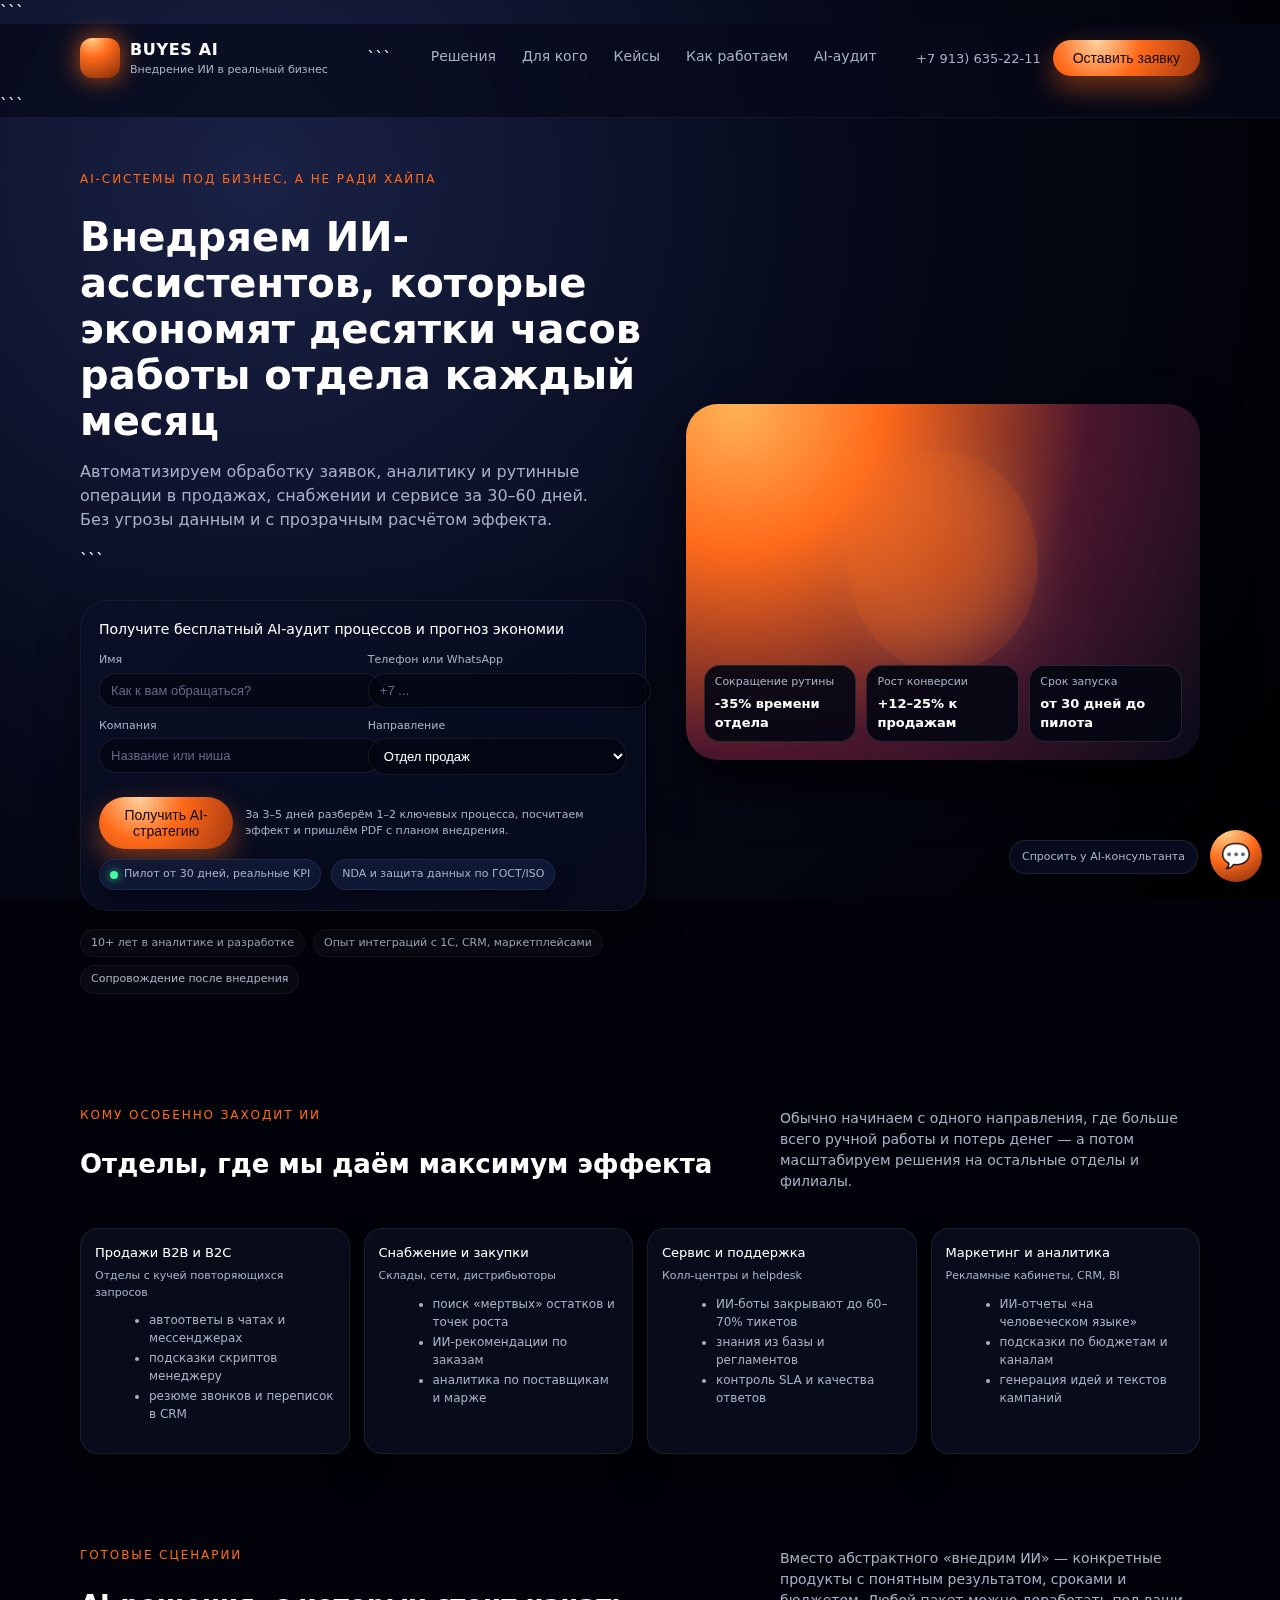
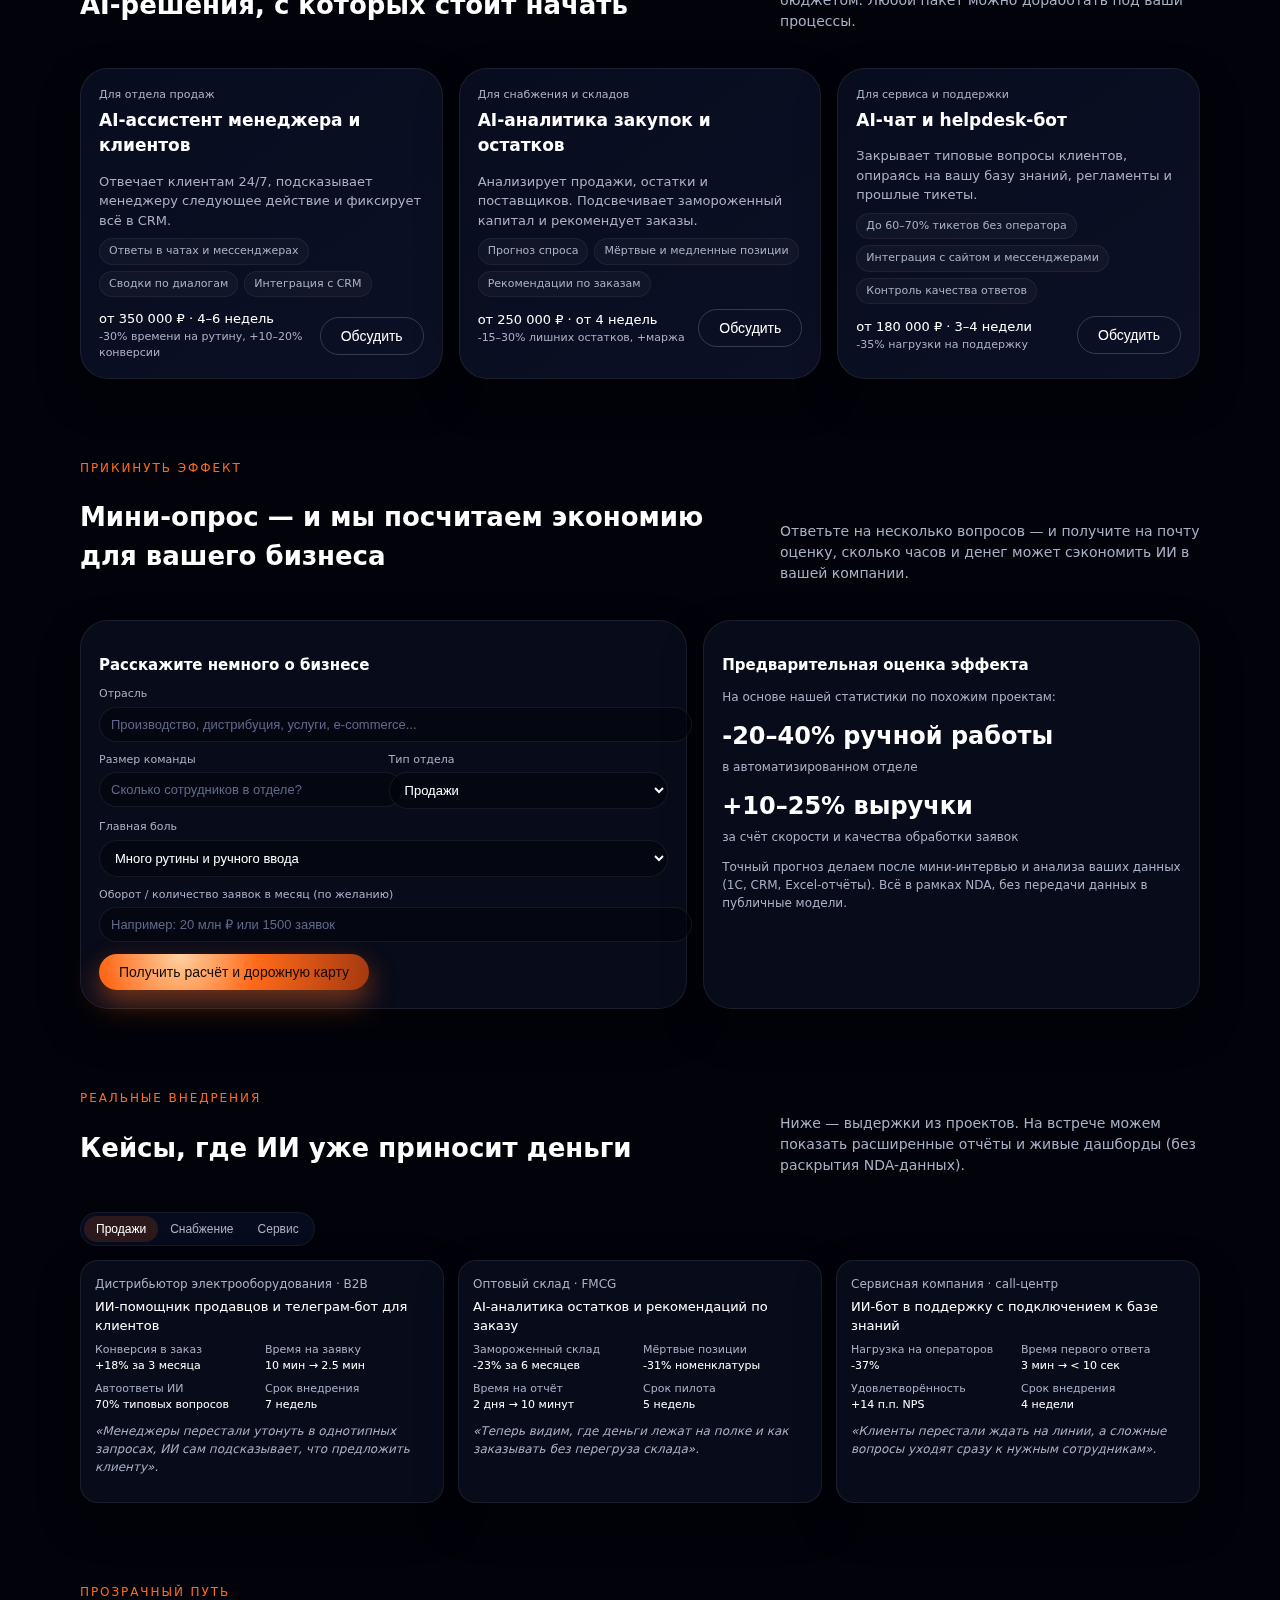
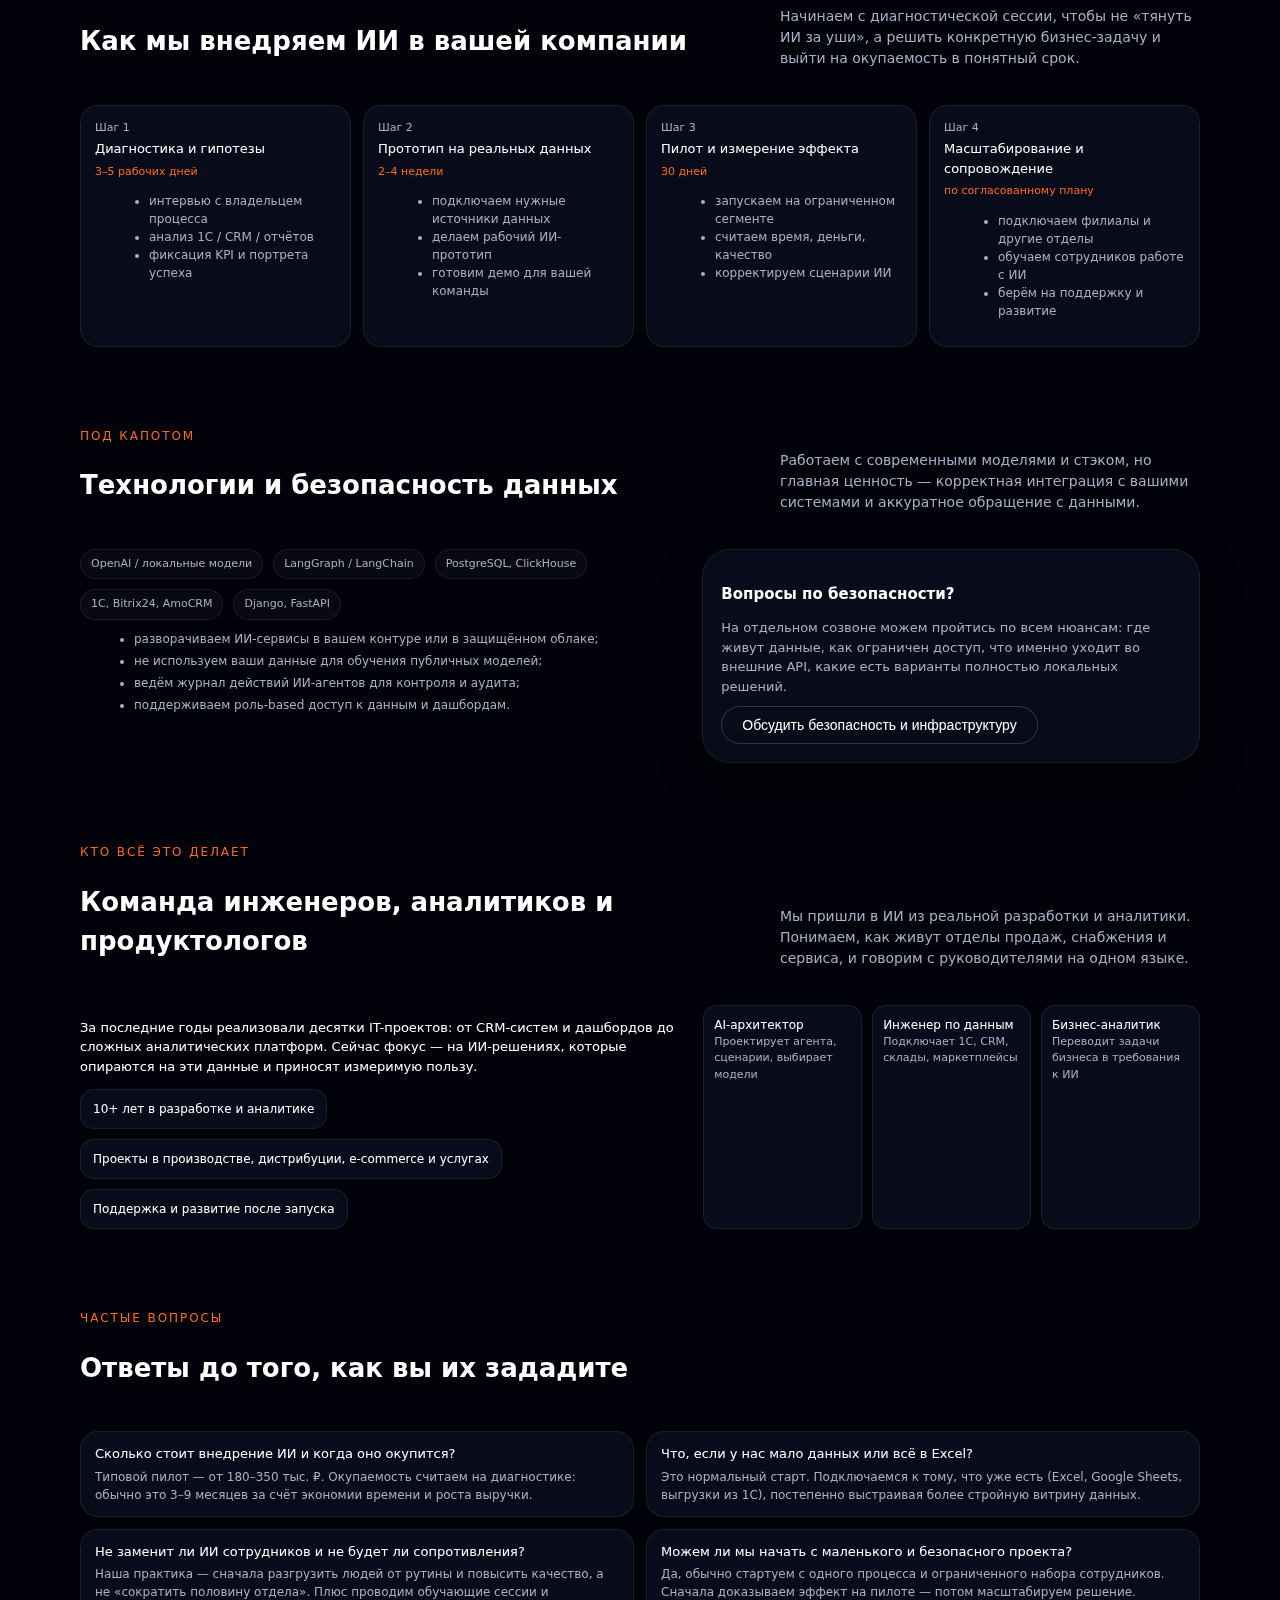
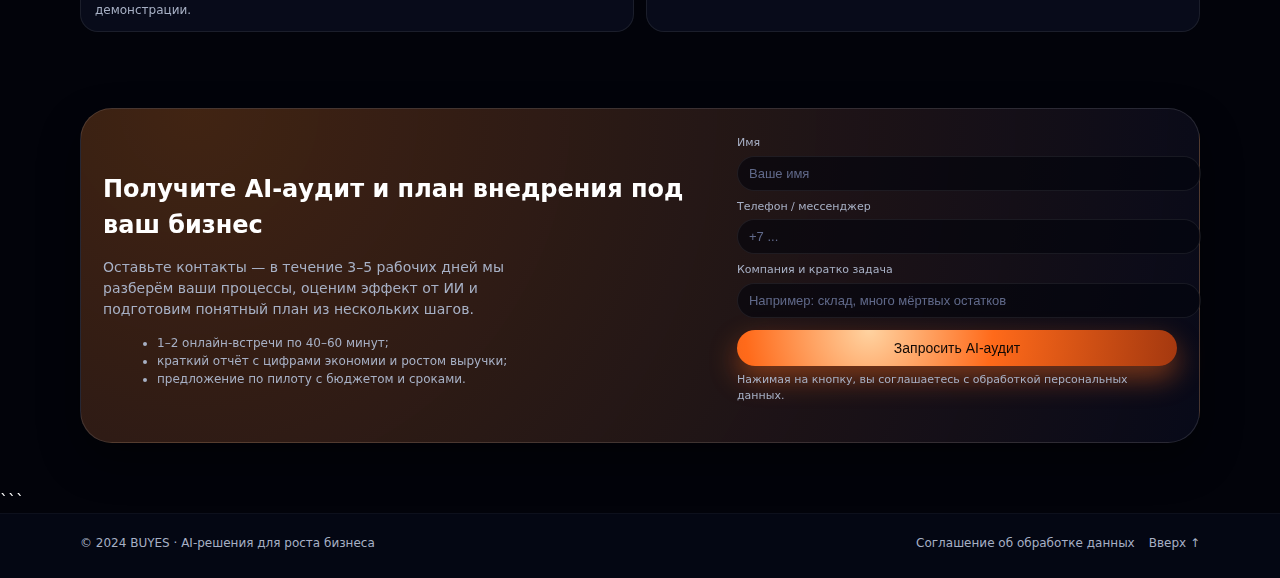
<file: index2.html>
<!DOCTYPE html>
<html lang="ru">
<head>
<meta charset="UTF-8">
<title>BUYES AI — внедрение ИИ для роста бизнеса</title>
<meta name="viewport" content="width=device-width, initial-scale=1.0">
<style>
:root {
--bg-main: #050818;
--bg-alt: #0b1021;
--bg-light: #111729;
--accent: #ff6a1a;
--accent-soft: rgba(255, 106, 26, 0.15);
--accent-hover: #ff853f;
--text-main: #ffffff;
--text-muted: #a7b0c5;
--border-soft: rgba(255, 255, 255, 0.08);
--radius-lg: 18px;
--radius-xl: 28px;
--shadow-soft: 0 18px 40px rgba(0, 0, 0, 0.45);
--shadow-chip: 0 8px 18px rgba(0, 0, 0, 0.35);
--transition-fast: 0.18s ease-out;
--transition-med: 0.25s ease-out;
--container-width: 1120px;
}

```
    * {
        box-sizing: border-box;
        margin: 0;
        padding: 0;
    }

    body {
        margin: 0;
        font-family: system-ui, -apple-system, BlinkMacSystemFont, "Segoe UI", sans-serif;
        /* Статичный фон заменен на анимированный через Canvas, но оставляем подложку */
        background-color: #02030a;
        color: var(--text-main);
        line-height: 1.5;
        position: relative;
    }

    /* --- НОВЫЙ БЛОК: Стили для фона --- */
    #neural-bg {
        position: fixed;
        top: 0;
        left: 0;
        width: 100%;
        height: 100%;
        z-index: -1; /* Убираем назад */
        background: radial-gradient(circle at 20% 20%, #1a2246 0, #050818 50%, #000000 100%);
    }
    /* ---------------------------------- */

    a {
        color: inherit;
        text-decoration: none;
    }

    img {
        max-width: 100%;
        display: block;
    }

    .container {
        max-width: var(--container-width);
        margin: 0 auto;
        padding: 0 16px;
    }

    /* HEADER */

    .header {
        position: sticky;
        top: 0;
        z-index: 50;
        backdrop-filter: blur(12px);
        background: rgba(5, 8, 24, 0.7); /* Сделали чуть прозрачнее, чтобы виден был фон */
        border-bottom: 1px solid rgba(255, 255, 255, 0.06);
    }

    .header-inner {
        display: flex;
        align-items: center;
        justify-content: space-between;
        padding: 14px 0;
    }

    .logo-block {
        display: flex;
        align-items: center;
        gap: 10px;
    }

    .logo-mark {
        width: 40px;
        height: 40px;
        border-radius: 12px;
        background: radial-gradient(circle at 30% 0, #ffcf88 0, #ff6a1a 40%, #802b0a 100%);
        box-shadow: 0 0 25px rgba(255, 106, 26, 0.75);
    }

    .logo-text-main {
        font-weight: 700;
        letter-spacing: 0.04em;
        font-size: 16px;
    }

    .logo-text-sub {
        font-size: 11px;
        color: var(--text-muted);
    }

    .nav {
        display: flex;
        gap: 26px;
        font-size: 14px;
    }

    .nav a {
        color: var(--text-muted);
        position: relative;
        padding-bottom: 4px;
        transition: color 0.2s;
    }

    .nav a:hover {
        color: var(--text-main);
    }

    .nav a:hover::after {
        content: "";
        position: absolute;
        left: 0;
        bottom: 0;
        width: 18px;
        height: 2px;
        border-radius: 999px;
        background: var(--accent);
    }

    .header-cta {
        display: flex;
        align-items: center;
        gap: 12px;
    }

    .phone-link {
        font-size: 13px;
        color: var(--text-muted);
    }

    .btn {
        border-radius: 999px;
        border: none;
        cursor: pointer;
        font-size: 14px;
        font-weight: 500;
        padding: 10px 20px;
        display: inline-flex;
        align-items: center;
        justify-content: center;
        gap: 8px;
        transition: transform var(--transition-fast), box-shadow var(--transition-fast), background var(--transition-fast), color var(--transition-fast), border-color var(--transition-fast);
    }

    .btn-primary {
        background: radial-gradient(circle at 30% 0, #ffd3a1 0, #ff6a1a 40%, #a4380f 100%);
        color: #130a05;
        box-shadow: 0 12px 28px rgba(255, 106, 26, 0.45);
    }

    .btn-primary:hover {
        transform: translateY(-1px);
        box-shadow: 0 18px 40px rgba(255, 106, 26, 0.6);
        background: linear-gradient(135deg, #ff7f2f, #ffb057);
    }

    .btn-outline {
        background: transparent;
        border: 1px solid rgba(255, 255, 255, 0.18);
        color: var(--text-main);
    }

    .btn-outline:hover {
        background: rgba(255, 255, 255, 0.04);
        border-color: rgba(255, 255, 255, 0.45);
    }

    .burger {
        display: none;
        width: 32px;
        height: 22px;
        flex-direction: column;
        justify-content: space-between;
        background: none;
        border: none;
        cursor: pointer;
    }

    .burger span {
        height: 3px;
        width: 100%;
        border-radius: 999px;
        background: var(--text-main);
    }

    /* HERO */

    .hero {
        padding: 52px 0 60px;
        position: relative;
    }

    .hero-inner {
        display: grid;
        grid-template-columns: minmax(0, 1.1fr) minmax(0, 1fr);
        gap: 40px;
        align-items: center;
    }

    .eyebrow {
        font-size: 12px;
        text-transform: uppercase;
        letter-spacing: 0.16em;
        color: var(--accent);
        margin-bottom: 10px;
    }

    .hero-title {
        font-size: 40px;
        font-weight: 700;
        line-height: 1.15;
        margin-bottom: 14px;
    }

    .hero-subtitle {
        font-size: 16px;
        color: var(--text-muted);
        max-width: 520px;
    }

    .hero-form-card {
        margin-top: 28px;
        padding: 18px 18px 20px;
        /* Добавим прозрачности, чтобы видеть фон */
        background: linear-gradient(135deg, rgba(11, 16, 39, 0.8), rgba(7, 11, 30, 0.85));
        backdrop-filter: blur(10px);
        border-radius: var(--radius-xl);
        border: 1px solid rgba(255, 255, 255, 0.06);
        box-shadow: var(--shadow-soft);
    }

    .hero-form-title {
        font-size: 14px;
        margin-bottom: 12px;
    }

    .hero-form {
        display: grid;
        grid-template-columns: repeat(2, minmax(0, 1fr));
        gap: 10px;
    }

    .hero-form-row-full {
        grid-column: 1 / -1;
    }

    .field {
        position: relative;
    }

    .field label {
        display: block;
        font-size: 11px;
        margin-bottom: 4px;
        color: var(--text-muted);
    }

    .field input,
    .field select {
        width: 100%;
        padding: 9px 11px;
        border-radius: 999px;
        border: 1px solid rgba(255, 255, 255, 0.08);
        background: rgba(2, 4, 12, 0.6);
        color: var(--text-main);
        font-size: 13px;
        outline: none;
    }

    .field input::placeholder {
        color: #60698a;
    }

    .field input:focus,
    .field select:focus {
        border-color: var(--accent);
        box-shadow: 0 0 0 1px rgba(255, 106, 26, 0.35);
    }

    .hero-form-footer {
        display: flex;
        align-items: center;
        justify-content: space-between;
        gap: 12px;
        margin-top: 12px;
    }

    .hero-form-note {
        font-size: 11px;
        color: var(--text-muted);
    }

    .hero-secondary-cta {
        display: flex;
        gap: 10px;
        margin-top: 10px;
    }

    .chip {
        display: inline-flex;
        align-items: center;
        gap: 6px;
        padding: 6px 10px;
        border-radius: 999px;
        background: rgba(15, 24, 55, 0.9);
        border: 1px solid rgba(255, 255, 255, 0.08);
        font-size: 11px;
        color: var(--text-muted);
        box-shadow: var(--shadow-chip);
    }

    .chip-dot {
        width: 8px;
        height: 8px;
        border-radius: 999px;
        background: #3fffa1;
        box-shadow: 0 0 10px rgba(63, 255, 161, 0.85);
    }

    .hero-badges {
        display: flex;
        flex-wrap: wrap;
        gap: 8px;
        margin-top: 18px;
    }

    .hero-badge {
        font-size: 11px;
        padding: 5px 10px;
        border-radius: 999px;
        background: rgba(255, 255, 255, 0.03);
        border: 1px solid rgba(255, 255, 255, 0.05);
        color: var(--text-muted);
    }

    /* HERO VISUAL */

    .hero-visual-wrapper {
        position: relative;
    }

    .hero-visual-card {
        position: relative;
        border-radius: 32px;
        padding: 18px;
        background: radial-gradient(circle at 10% 0, #ffb357 0, #ff6a1a 25%, #4a162d 60%, #070a18 100%);
        box-shadow: 0 25px 50px rgba(0, 0, 0, 0.7);
        min-height: 320px;
        overflow: hidden;
    }

    .hero-logo-big {
        position: absolute;
        inset: 12% 20%;
        border-radius: 34px;
        background: rgba(255,255,255,0.1); /* placeholder */
        opacity: 0.1;
        filter: blur(10px);
    }

    .hero-3d-logo {
        position: relative;
        margin: 30px auto 0;
        width: 190px;
        height: 220px;
        /* Placeholder for logo - using a simple CSS shape here for demo */
        background: radial-gradient(circle, #ff6a1a, transparent);
        border-radius: 50%;
        opacity: 0.5;
        filter: drop-shadow(0 0 26px rgba(255, 157, 83, 0.9));
        animation: floatLogo 5.5s ease-in-out infinite;
    }

    @keyframes floatLogo {
        0%, 100% { transform: translateY(0) scale(1); }
        50% { transform: translateY(-10px) scale(1.02); }
    }

    .hero-metrics {
        position: absolute;
        bottom: 18px;
        left: 18px;
        right: 18px;
        display: flex;
        justify-content: space-between;
        gap: 10px;
    }

    .hero-metric-card {
        flex: 1;
        border-radius: 16px;
        padding: 8px 10px;
        background: rgba(4, 6, 18, 0.92);
        border: 1px solid rgba(255, 255, 255, 0.12);
        font-size: 11px;
    }

    .hero-metric-label {
        color: var(--text-muted);
        margin-bottom: 3px;
    }

    .hero-metric-value {
        font-weight: 600;
        font-size: 13px;
    }

    /* SECTION GENERIC */

    section {
        padding: 40px 0;
    }

    .section-header {
        margin-bottom: 22px;
        display: flex;
        justify-content: space-between;
        align-items: flex-end;
        gap: 12px;
    }

    .section-title {
        font-size: 26px;
        font-weight: 600;
    }

    .section-subtitle {
        font-size: 14px;
        color: var(--text-muted);
        max-width: 420px;
    }

    /* Cards Generic - Adding backdrop filter for glassmorphism */
    .who-card, .solution-card, .quiz-card, .impact-card, .case-card, .step-card, .faq-item, .team-card {
        background: rgba(11, 16, 33, 0.7); /* More transparent */
        backdrop-filter: blur(8px);
        border: 1px solid var(--border-soft);
    }

    /* Кому помогаем */

    .who-grid {
        display: grid;
        grid-template-columns: repeat(4, minmax(0, 1fr));
        gap: 14px;
    }

    .who-card {
        border-radius: var(--radius-lg);
        padding: 14px 14px 16px;
        box-shadow: var(--shadow-soft);
        font-size: 13px;
        display: flex;
        flex-direction: column;
        gap: 6px;
        transition: transform var(--transition-med), border-color var(--transition-med), box-shadow var(--transition-med), background var(--transition-med);
    }

    .who-card:hover {
        transform: translateY(-4px);
        border-color: var(--accent);
        background: rgba(23, 31, 60, 0.8);
        box-shadow: 0 18px 36px rgba(0, 0, 0, 0.65);
    }

    .who-title {
        font-weight: 500;
    }

    .who-tag {
        font-size: 11px;
        color: var(--text-muted);
    }

    .who-list {
        margin-top: 4px;
        color: var(--text-muted);
        font-size: 12px;
    }

    .who-list li {
        margin-left: 14px;
        margin-bottom: 2px;
    }

    /* Решения */

    .solutions-grid {
        display: grid;
        grid-template-columns: repeat(3, minmax(0, 1fr));
        gap: 16px;
    }

    .solution-card {
        border-radius: var(--radius-xl);
        padding: 18px 18px 16px;
        background: linear-gradient(145deg, rgba(10, 15, 36, 0.8), rgba(15, 20, 43, 0.8));
        box-shadow: var(--shadow-soft);
        position: relative;
        overflow: hidden;
    }

    .solution-label {
        font-size: 11px;
        color: var(--text-muted);
        margin-bottom: 4px;
    }

    .solution-name {
        font-size: 17px;
        font-weight: 600;
        margin-bottom: 6px;
    }

    .solution-desc {
        font-size: 13px;
        color: var(--text-muted);
        margin-bottom: 8px;
    }

    .solution-chip-row {
        display: flex;
        flex-wrap: wrap;
        gap: 6px;
        margin-bottom: 9px;
    }

    .solution-chip {
        font-size: 11px;
        padding: 4px 9px;
        border-radius: 999px;
        background: rgba(255, 255, 255, 0.03);
        border: 1px solid rgba(255, 255, 255, 0.06);
        color: var(--text-muted);
    }

    .solution-footer {
        display: flex;
        justify-content: space-between;
        align-items: center;
        gap: 6px;
        margin-top: 12px;
    }

    .solution-price {
        font-size: 13px;
    }

    .solution-kpi {
        font-size: 11px;
        color: var(--text-muted);
    }

    /* Квиз */

    .quiz-wrapper {
        display: grid;
        grid-template-columns: minmax(0, 1.1fr) minmax(0, 0.9fr);
        gap: 16px;
    }

    .quiz-card,
    .impact-card {
        border-radius: var(--radius-xl);
        padding: 18px;
        box-shadow: var(--shadow-soft);
        font-size: 13px;
    }

    .quiz-grid {
        display: grid;
        grid-template-columns: 1fr 1fr;
        gap: 10px;
    }

    .quiz-grid .field-full {
        grid-column: 1 / -1;
    }

    .impact-value {
        font-size: 24px;
        font-weight: 600;
        margin-bottom: 4px;
    }

    .impact-caption {
        font-size: 12px;
        color: var(--text-muted);
    }

    /* Кейсы */

    .case-tabs {
        display: inline-flex;
        padding: 3px;
        border-radius: 999px;
        background: rgba(8, 12, 32, 0.9);
        border: 1px solid rgba(255, 255, 255, 0.06);
        margin-bottom: 14px;
    }

    .case-tab {
        font-size: 12px;
        padding: 6px 12px;
        border-radius: 999px;
        cursor: pointer;
        color: var(--text-muted);
        border: none;
        background: transparent;
    }

    .case-tab.active {
        background: var(--accent-soft);
        color: var(--text-main);
    }

    .cases-grid {
        display: grid;
        grid-template-columns: repeat(3, minmax(0, 1fr));
        gap: 14px;
    }

    .case-card {
        border-radius: var(--radius-lg);
        padding: 14px;
        box-shadow: var(--shadow-soft);
        font-size: 13px;
    }

    .case-client {
        font-size: 12px;
        color: var(--text-muted);
    }

    .case-title {
        font-weight: 500;
        margin: 4px 0 6px;
    }

    .case-metrics {
        display: grid;
        grid-template-columns: 1fr 1fr;
        gap: 6px;
        font-size: 11px;
    }

    .case-metric-label {
        color: var(--text-muted);
    }

    .case-quote {
        margin-top: 8px;
        font-size: 12px;
        color: var(--text-muted);
        font-style: italic;
    }

    /* Процесс */

    .steps-grid {
        display: grid;
        grid-template-columns: repeat(4, minmax(0, 1fr));
        gap: 12px;
    }

    .step-card {
        border-radius: var(--radius-lg);
        padding: 14px;
        font-size: 13px;
    }

    .step-label {
        font-size: 11px;
        color: var(--text-muted);
        margin-bottom: 3px;
    }

    .step-title {
        font-weight: 500;
        margin-bottom: 5px;
    }

    .step-time {
        font-size: 11px;
        color: var(--accent);
        margin-bottom: 5px;
    }

    .step-list {
        font-size: 12px;
        color: var(--text-muted);
    }

    .step-list li {
        margin-left: 14px;
    }

    /* Технологии и безопасность */

    .tech-grid {
        display: grid;
        grid-template-columns: minmax(0, 1.1fr) minmax(0, 0.9fr);
        gap: 14px;
    }

    .tech-logos {
        display: flex;
        flex-wrap: wrap;
        gap: 10px;
        font-size: 11px;
        color: var(--text-muted);
    }

    .tech-logo-chip {
        padding: 6px 10px;
        border-radius: 999px;
        background: rgba(255, 255, 255, 0.03);
        border: 1px solid rgba(255, 255, 255, 0.08);
    }

    .tech-list {
        font-size: 12px;
        color: var(--text-muted);
    }

    .tech-list li {
        margin-left: 14px;
        margin-bottom: 4px;
    }

    /* О компании */

    .about-grid {
        display: grid;
        grid-template-columns: minmax(0, 1.1fr) minmax(0, 0.9fr);
        gap: 16px;
    }

    .about-facts {
        display: flex;
        flex-wrap: wrap;
        gap: 10px;
        margin-top: 10px;
        font-size: 12px;
    }

    .about-fact {
        border-radius: 14px;
        padding: 10px 12px;
        background: rgba(11, 16, 33, 0.7);
        border: 1px solid var(--border-soft);
    }

    .team-list {
        display: grid;
        grid-template-columns: repeat(3, minmax(0, 1fr));
        gap: 10px;
        font-size: 12px;
    }

    .team-card {
        border-radius: 14px;
        padding: 10px;
        border: 1px solid var(--border-soft);
    }

    .team-name {
        font-weight: 500;
    }

    .team-role {
        font-size: 11px;
        color: var(--text-muted);
    }

    /* FAQ */

    .faq-grid {
        display: grid;
        grid-template-columns: repeat(2, minmax(0, 1fr));
        gap: 12px;
    }

    .faq-item {
        border-radius: var(--radius-lg);
        padding: 12px 14px;
        font-size: 13px;
    }

    .faq-q {
        font-weight: 500;
        margin-bottom: 4px;
    }

    .faq-a {
        font-size: 12px;
        color: var(--text-muted);
    }

    /* Финальный CTA */

    .cta-final {
        padding: 36px 0 46px;
    }

    .cta-card {
        border-radius: 32px;
        padding: 26px 22px;
        background: radial-gradient(circle at 10% 0, rgba(255, 135, 46, 0.25), rgba(8, 10, 26, 0.96));
        border: 1px solid rgba(255, 255, 255, 0.12);
        box-shadow: var(--shadow-soft);
        display: grid;
        grid-template-columns: minmax(0, 1.4fr) minmax(0, 1fr);
        gap: 18px;
        align-items: center;
    }

    .cta-title {
        font-size: 24px;
        font-weight: 600;
        margin-bottom: 8px;
    }

    .cta-text {
        font-size: 14px;
        color: var(--text-muted);
        max-width: 460px;
    }

    .cta-list {
        font-size: 12px;
        color: var(--text-muted);
        margin-top: 8px;
    }

    .cta-list li {
        margin-left: 14px;
    }

    /* FOOTER */

    .footer {
        padding: 20px 0 26px;
        border-top: 1px solid rgba(255, 255, 255, 0.04);
        background: #040713;
        font-size: 12px;
        color: var(--text-muted);
        position: relative;
        z-index: 10;
    }

    .footer-inner {
        display: flex;
        justify-content: space-between;
        flex-wrap: wrap;
        gap: 12px;
    }

    .footer-links {
        display: flex;
        flex-wrap: wrap;
        gap: 14px;
    }

    /* CHAT FLOATING BUTTON */

    .chat-fab {
        position: fixed;
        right: 18px;
        bottom: 18px;
        z-index: 40;
    }

    .chat-fab-btn {
        width: 52px;
        height: 52px;
        border-radius: 999px;
        border: none;
        cursor: pointer;
        background: radial-gradient(circle at 30% 0, #ffd492 0, #ff6a1a 50%, #7a260f 100%);
        box-shadow: 0 18px 40px rgba(0, 0, 0, 0.75);
        position: relative;
    }

    .chat-fab-btn::before {
        content: "💬";
        font-size: 24px;
    }

    .chat-fab-hint {
        position: absolute;
        right: 64px;
        bottom: 8px;
        padding: 8px 12px;
        border-radius: 999px;
        background: rgba(7, 11, 30, 0.98);
        border: 1px solid rgba(255, 255, 255, 0.1);
        font-size: 11px;
        color: var(--text-muted);
        white-space: nowrap;
    }

    /* RESPONSIVE */

    @media (max-width: 1024px) {
        .hero-inner {
            grid-template-columns: minmax(0, 1.1fr) minmax(0, 0.9fr);
        }
        .solutions-grid {
            grid-template-columns: repeat(2, minmax(0, 1fr));
        }
        .steps-grid {
            grid-template-columns: repeat(2, minmax(0, 1fr));
        }
        .cases-grid {
            grid-template-columns: repeat(2, minmax(0, 1fr));
        }
    }

    @media (max-width: 840px) {
        .header-inner {
            padding: 10px 0;
        }
        .nav {
            display: none;
        }
        .burger {
            display: flex;
        }
        .hero-inner {
            grid-template-columns: 1fr;
        }
        .hero {
            padding-top: 32px;
        }
        .hero-visual-wrapper {
            order: -1;
        }
        .who-grid {
            grid-template-columns: repeat(2, minmax(0, 1fr));
        }
        .solutions-grid {
            grid-template-columns: 1fr;
        }
        .quiz-wrapper {
            grid-template-columns: 1fr;
        }
        .cases-grid {
            grid-template-columns: 1fr;
        }
        .steps-grid {
            grid-template-columns: 1fr 1fr;
        }
        .tech-grid,
        .about-grid {
            grid-template-columns: 1fr;
        }
        .team-list {
            grid-template-columns: repeat(2, minmax(0, 1fr));
        }
        .cta-card {
            grid-template-columns: 1fr;
        }
    }

    @media (max-width: 600px) {
        .hero-title {
            font-size: 30px;
        }
        .hero-form {
            grid-template-columns: 1fr;
        }
        .hero-form-footer {
            flex-direction: column;
            align-items: stretch;
        }
        .who-grid,
        .steps-grid,
        .team-list,
        .faq-grid {
            grid-template-columns: 1fr;
        }
        .section-header {
            flex-direction: column;
            align-items: flex-start;
        }
    }
</style>

```

</head>
<body>

<canvas id="neural-bg"></canvas>

<header class="header">
<div class="container header-inner">
<div class="logo-block">
<div class="logo-mark"></div>
<div>
<div class="logo-text-main">BUYES AI</div>
<div class="logo-text-sub">Внедрение ИИ в реальный бизнес</div>
</div>
</div>

```
    <nav class="nav">
        <a href="#solutions">Решения</a>
        <a href="#who">Для кого</a>
        <a href="#cases">Кейсы</a>
        <a href="#process">Как работаем</a>
        <a href="#cta-final">AI-аудит</a>
    </nav>

    <div class="header-cta">
        <div class="phone-link">+7 913) 635-22-11</div>
        <button class="btn btn-primary">Оставить заявку</button>
        <button class="burger" aria-label="Меню">
            <span></span><span></span><span></span>
        </button>
    </div>
</div>

```

</header>

<main>
<section class="hero" id="hero">
<div class="container hero-inner">
<div>
<div class="eyebrow">AI-системы под бизнес, а не ради хайпа</div>
<h1 class="hero-title">
Внедряем ИИ-ассистентов, которые экономят десятки часов работы отдела каждый месяц
</h1>
<p class="hero-subtitle">
Автоматизируем обработку заявок, аналитику и рутинные операции в продажах, снабжении и сервисе за 30–60 дней.
Без угрозы данным и с прозрачным расчётом эффекта.
</p>

```
            <div class="hero-form-card">
                <div class="hero-form-title">Получите бесплатный AI-аудит процессов и прогноз экономии</div>
                <form class="hero-form">
                    <div class="field">
                        <label>Имя</label>
                        <input type="text" placeholder="Как к вам обращаться?">
                    </div>
                    <div class="field">
                        <label>Телефон или WhatsApp</label>
                        <input type="tel" placeholder="+7 ...">
                    </div>
                    <div class="field">
                        <label>Компания</label>
                        <input type="text" placeholder="Название или ниша">
                    </div>
                    <div class="field">
                        <label>Направление</label>
                        <select>
                            <option>Отдел продаж</option>
                            <option>Снабжение / закупки</option>
                            <option>Сервис / поддержка</option>
                            <option>Маркетинг</option>
                            <option>Пока не знаю, хочу консультацию</option>
                        </select>
                    </div>
                    <div class="hero-form-row-full hero-form-footer">
                        <button type="submit" class="btn btn-primary">
                            Получить AI-стратегию
                        </button>
                        <div class="hero-form-note">
                            За 3–5 дней разберём 1–2 ключевых процесса, посчитаем эффект и пришлём PDF с планом внедрения.
                        </div>
                    </div>
                </form>
                <div class="hero-secondary-cta">
                    <div class="chip">
                        <span class="chip-dot"></span>
                        Пилот от 30 дней, реальные KPI
                    </div>
                    <div class="chip">
                        NDA и защита данных по ГОСТ/ISO
                    </div>
                </div>
            </div>

            <div class="hero-badges">
                <div class="hero-badge">10+ лет в аналитике и разработке</div>
                <div class="hero-badge">Опыт интеграций с 1С, CRM, маркетплейсами</div>
                <div class="hero-badge">Сопровождение после внедрения</div>
            </div>
        </div>

        <div class="hero-visual-wrapper">
            <div class="hero-visual-card">
                <div class="hero-logo-big"></div>
                <div class="hero-3d-logo"></div>
                <div class="hero-metrics">
                    <div class="hero-metric-card">
                        <div class="hero-metric-label">Сокращение рутины</div>
                        <div class="hero-metric-value">-35% времени отдела</div>
                    </div>
                    <div class="hero-metric-card">
                        <div class="hero-metric-label">Рост конверсии</div>
                        <div class="hero-metric-value">+12–25% к продажам</div>
                    </div>
                    <div class="hero-metric-card">
                        <div class="hero-metric-label">Срок запуска</div>
                        <div class="hero-metric-value">от 30 дней до пилота</div>
                    </div>
                </div>
            </div>
        </div>
    </div>
</section>

<section id="who">
    <div class="container">
        <div class="section-header">
            <div>
                <div class="eyebrow">Кому особенно заходит ИИ</div>
                <h2 class="section-title">Отделы, где мы даём максимум эффекта</h2>
            </div>
            <p class="section-subtitle">
                Обычно начинаем с одного направления, где больше всего ручной работы и потерь денег —
                а потом масштабируем решения на остальные отделы и филиалы.
            </p>
        </div>

        <div class="who-grid">
            <article class="who-card">
                <div class="who-title">Продажи B2B и B2C</div>
                <div class="who-tag">Отделы с кучей повторяющихся запросов</div>
                <ul class="who-list">
                    <li>автоответы в чатах и мессенджерах</li>
                    <li>подсказки скриптов менеджеру</li>
                    <li>резюме звонков и переписок в CRM</li>
                </ul>
            </article>

            <article class="who-card">
                <div class="who-title">Снабжение и закупки</div>
                <div class="who-tag">Склады, сети, дистрибьюторы</div>
                <ul class="who-list">
                    <li>поиск «мертвых» остатков и точек роста</li>
                    <li>ИИ-рекомендации по заказам</li>
                    <li>аналитика по поставщикам и марже</li>
                </ul>
            </article>

            <article class="who-card">
                <div class="who-title">Сервис и поддержка</div>
                <div class="who-tag">Колл-центры и helpdesk</div>
                <ul class="who-list">
                    <li>ИИ-боты закрывают до 60–70% тикетов</li>
                    <li>знания из базы и регламентов</li>
                    <li>контроль SLA и качества ответов</li>
                </ul>
            </article>

            <article class="who-card">
                <div class="who-title">Маркетинг и аналитика</div>
                <div class="who-tag">Рекламные кабинеты, CRM, BI</div>
                <ul class="who-list">
                    <li>ИИ-отчеты «на человеческом языке»</li>
                    <li>подсказки по бюджетам и каналам</li>
                    <li>генерация идей и текстов кампаний</li>
                </ul>
            </article>
        </div>
    </div>
</section>

<section id="solutions">
    <div class="container">
        <div class="section-header">
            <div>
                <div class="eyebrow">Готовые сценарии</div>
                <h2 class="section-title">AI-решения, с которых стоит начать</h2>
            </div>
            <p class="section-subtitle">
                Вместо абстрактного «внедрим ИИ» — конкретные продукты с понятным результатом, сроками и бюджетом.
                Любой пакет можно доработать под ваши процессы.
            </p>
        </div>

        <div class="solutions-grid">
            <article class="solution-card">
                <div class="solution-label">Для отдела продаж</div>
                <div class="solution-name">AI-ассистент менеджера и клиентов</div>
                <p class="solution-desc">
                    Отвечает клиентам 24/7, подсказывает менеджеру следующее действие и фиксирует всё в CRM.
                </p>
                <div class="solution-chip-row">
                    <span class="solution-chip">Ответы в чатах и мессенджерах</span>
                    <span class="solution-chip">Сводки по диалогам</span>
                    <span class="solution-chip">Интеграция с CRM</span>
                </div>
                <div class="solution-footer">
                    <div>
                        <div class="solution-price">от 350 000 ₽ · 4–6 недель</div>
                        <div class="solution-kpi">-30% времени на рутину, +10–20% конверсии</div>
                    </div>
                    <button class="btn btn-outline">Обсудить</button>
                </div>
            </article>

            <article class="solution-card">
                <div class="solution-label">Для снабжения и складов</div>
                <div class="solution-name">AI-аналитика закупок и остатков</div>
                <p class="solution-desc">
                    Анализирует продажи, остатки и поставщиков. Подсвечивает замороженный капитал и рекомендует заказы.
                </p>
                <div class="solution-chip-row">
                    <span class="solution-chip">Прогноз спроса</span>
                    <span class="solution-chip">Мёртвые и медленные позиции</span>
                    <span class="solution-chip">Рекомендации по заказам</span>
                </div>
                <div class="solution-footer">
                    <div>
                        <div class="solution-price">от 250 000 ₽ · от 4 недель</div>
                        <div class="solution-kpi">-15–30% лишних остатков, +маржа</div>
                    </div>
                    <button class="btn btn-outline">Обсудить</button>
                </div>
            </article>

            <article class="solution-card">
                <div class="solution-label">Для сервиса и поддержки</div>
                <div class="solution-name">AI-чат и helpdesk-бот</div>
                <p class="solution-desc">
                    Закрывает типовые вопросы клиентов, опираясь на вашу базу знаний, регламенты и прошлые тикеты.
                </p>
                <div class="solution-chip-row">
                    <span class="solution-chip">До 60–70% тикетов без оператора</span>
                    <span class="solution-chip">Интеграция с сайтом и мессенджерами</span>
                    <span class="solution-chip">Контроль качества ответов</span>
                </div>
                <div class="solution-footer">
                    <div>
                        <div class="solution-price">от 180 000 ₽ · 3–4 недели</div>
                        <div class="solution-kpi">-35% нагрузки на поддержку</div>
                    </div>
                    <button class="btn btn-outline">Обсудить</button>
                </div>
            </article>
        </div>
    </div>
</section>

<section id="quiz">
    <div class="container">
        <div class="section-header">
            <div>
                <div class="eyebrow">Прикинуть эффект</div>
                <h2 class="section-title">Мини-опрос — и мы посчитаем экономию для вашего бизнеса</h2>
            </div>
            <p class="section-subtitle">
                Ответьте на несколько вопросов — и получите на почту оценку, сколько часов и денег может сэкономить ИИ
                в вашей компании.
            </p>
        </div>

        <div class="quiz-wrapper">
            <section class="quiz-card">
                <h3 style="margin-bottom:10px;font-size:15px;">Расскажите немного о бизнесе</h3>
                <div class="quiz-grid">
                    <div class="field field-full">
                        <label>Отрасль</label>
                        <input type="text" placeholder="Производство, дистрибуция, услуги, e-commerce...">
                    </div>
                    <div class="field">
                        <label>Размер команды</label>
                        <input type="number" placeholder="Сколько сотрудников в отделе?">
                    </div>
                    <div class="field">
                        <label>Тип отдела</label>
                        <select>
                            <option>Продажи</option>
                            <option>Снабжение / закупки</option>
                            <option>Сервис / поддержка</option>
                            <option>Комбинация отделов</option>
                        </select>
                    </div>
                    <div class="field field-full">
                        <label>Главная боль</label>
                        <select>
                            <option>Много рутины и ручного ввода</option>
                            <option>Падает качество обслуживания</option>
                            <option>Не хватает аналитики и контроля</option>
                            <option>Нужно увеличить продажи без расширения штата</option>
                        </select>
                    </div>
                    <div class="field field-full">
                        <label>Оборот / количество заявок в месяц (по желанию)</label>
                        <input type="text" placeholder="Например: 20 млн ₽ или 1500 заявок">
                    </div>
                </div>
                <button class="btn btn-primary" style="margin-top:12px;">Получить расчёт и дорожную карту</button>
            </section>

            <aside class="impact-card">
                <h3 style="margin-bottom:8px;font-size:15px;">Предварительная оценка эффекта</h3>
                <p class="impact-caption">
                    На основе нашей статистики по похожим проектам:
                </p>
                <div style="margin:12px 0;">
                    <div class="impact-value">-20–40% ручной работы</div>
                    <div class="impact-caption">в автоматизированном отделе</div>
                </div>
                <div style="margin:12px 0;">
                    <div class="impact-value">+10–25% выручки</div>
                    <div class="impact-caption">за счёт скорости и качества обработки заявок</div>
                </div>
                <p style="margin-top:12px;font-size:12px;color:var(--text-muted);">
                    Точный прогноз делаем после мини-интервью и анализа ваших данных (1С, CRM, Excel-отчёты).
                    Всё в рамках NDA, без передачи данных в публичные модели.
                </p>
            </aside>
        </div>
    </div>
</section>

<section id="cases">
    <div class="container">
        <div class="section-header">
            <div>
                <div class="eyebrow">Реальные внедрения</div>
                <h2 class="section-title">Кейсы, где ИИ уже приносит деньги</h2>
            </div>
            <p class="section-subtitle">
                Ниже — выдержки из проектов. На встрече можем показать расширенные отчёты и живые дашборды
                (без раскрытия NDA-данных).
            </p>
        </div>

        <div class="case-tabs">
            <button class="case-tab active">Продажи</button>
            <button class="case-tab">Снабжение</button>
            <button class="case-tab">Сервис</button>
        </div>

        <div class="cases-grid">
            <article class="case-card">
                <div class="case-client">Дистрибьютор электрооборудования · B2B</div>
                <div class="case-title">ИИ-помощник продавцов и телеграм-бот для клиентов</div>
                <div class="case-metrics">
                    <div>
                        <div class="case-metric-label">Конверсия в заказ</div>
                        <div>+18% за 3 месяца</div>
                    </div>
                    <div>
                        <div class="case-metric-label">Время на заявку</div>
                        <div>10 мин → 2.5 мин</div>
                    </div>
                    <div>
                        <div class="case-metric-label">Автоответы ИИ</div>
                        <div>70% типовых вопросов</div>
                    </div>
                    <div>
                        <div class="case-metric-label">Срок внедрения</div>
                        <div>7 недель</div>
                    </div>
                </div>
                <p class="case-quote">
                    «Менеджеры перестали утонуть в однотипных запросах, ИИ сам подсказывает, что предложить клиенту».
                </p>
            </article>

            <article class="case-card">
                <div class="case-client">Оптовый склад · FMCG</div>
                <div class="case-title">AI-аналитика остатков и рекомендаций по заказу</div>
                <div class="case-metrics">
                    <div>
                        <div class="case-metric-label">Замороженный склад</div>
                        <div>-23% за 6 месяцев</div>
                    </div>
                    <div>
                        <div class="case-metric-label">Мёртвые позиции</div>
                        <div>-31% номенклатуры</div>
                    </div>
                    <div>
                        <div class="case-metric-label">Время на отчёт</div>
                        <div>2 дня → 10 минут</div>
                    </div>
                    <div>
                        <div class="case-metric-label">Срок пилота</div>
                        <div>5 недель</div>
                    </div>
                </div>
                <p class="case-quote">
                    «Теперь видим, где деньги лежат на полке и как заказывать без перегруза склада».
                </p>
            </article>

            <article class="case-card">
                <div class="case-client">Сервисная компания · call-центр</div>
                <div class="case-title">ИИ-бот в поддержку с подключением к базе знаний</div>
                <div class="case-metrics">
                    <div>
                        <div class="case-metric-label">Нагрузка на операторов</div>
                        <div>-37%</div>
                    </div>
                    <div>
                        <div class="case-metric-label">Время первого ответа</div>
                        <div>3 мин → &lt; 10 сек</div>
                    </div>
                    <div>
                        <div class="case-metric-label">Удовлетворённость</div>
                        <div>+14 п.п. NPS</div>
                    </div>
                    <div>
                        <div class="case-metric-label">Срок внедрения</div>
                        <div>4 недели</div>
                    </div>
                </div>
                <p class="case-quote">
                    «Клиенты перестали ждать на линии, а сложные вопросы уходят сразу к нужным сотрудникам».
                </p>
            </article>
        </div>
    </div>
</section>

<section id="process">
    <div class="container">
        <div class="section-header">
            <div>
                <div class="eyebrow">Прозрачный путь</div>
                <h2 class="section-title">Как мы внедряем ИИ в вашей компании</h2>
            </div>
            <p class="section-subtitle">
                Начинаем с диагностической сессии, чтобы не «тянуть ИИ за уши», а решить конкретную бизнес-задачу
                и выйти на окупаемость в понятный срок.
            </p>
        </div>

        <div class="steps-grid">
            <article class="step-card">
                <div class="step-label">Шаг 1</div>
                <div class="step-title">Диагностика и гипотезы</div>
                <div class="step-time">3–5 рабочих дней</div>
                <ul class="step-list">
                    <li>интервью с владельцем процесса</li>
                    <li>анализ 1С / CRM / отчётов</li>
                    <li>фиксация KPI и портрета успеха</li>
                </ul>
            </article>

            <article class="step-card">
                <div class="step-label">Шаг 2</div>
                <div class="step-title">Прототип на реальных данных</div>
                <div class="step-time">2–4 недели</div>
                <ul class="step-list">
                    <li>подключаем нужные источники данных</li>
                    <li>делаем рабочий ИИ-прототип</li>
                    <li>готовим демо для вашей команды</li>
                </ul>
            </article>

            <article class="step-card">
                <div class="step-label">Шаг 3</div>
                <div class="step-title">Пилот и измерение эффекта</div>
                <div class="step-time">30 дней</div>
                <ul class="step-list">
                    <li>запускаем на ограниченном сегменте</li>
                    <li>считаем время, деньги, качество</li>
                    <li>корректируем сценарии ИИ</li>
                </ul>
            </article>

            <article class="step-card">
                <div class="step-label">Шаг 4</div>
                <div class="step-title">Масштабирование и сопровождение</div>
                <div class="step-time">по согласованному плану</div>
                <ul class="step-list">
                    <li>подключаем филиалы и другие отделы</li>
                    <li>обучаем сотрудников работе с ИИ</li>
                    <li>берём на поддержку и развитие</li>
                </ul>
            </article>
        </div>
    </div>
</section>

<section id="tech">
    <div class="container">
        <div class="section-header">
            <div>
                <div class="eyebrow">Под капотом</div>
                <h2 class="section-title">Технологии и безопасность данных</h2>
            </div>
            <p class="section-subtitle">
                Работаем с современными моделями и стэком, но главная ценность —
                корректная интеграция с вашими системами и аккуратное обращение с данными.
            </p>
        </div>

        <div class="tech-grid">
            <div>
                <div class="tech-logos">
                    <div class="tech-logo-chip">OpenAI / локальные модели</div>
                    <div class="tech-logo-chip">LangGraph / LangChain</div>
                    <div class="tech-logo-chip">PostgreSQL, ClickHouse</div>
                    <div class="tech-logo-chip">1С, Bitrix24, AmoCRM</div>
                    <div class="tech-logo-chip">Django, FastAPI</div>
                </div>
                <ul class="tech-list" style="margin-top:10px;">
                    <li>разворачиваем ИИ-сервисы в вашем контуре или в защищённом облаке;</li>
                    <li>не используем ваши данные для обучения публичных моделей;</li>
                    <li>ведём журнал действий ИИ-агентов для контроля и аудита;</li>
                    <li>поддерживаем роль-based доступ к данным и дашбордам.</li>
                </ul>
            </div>
            <div class="quiz-card">
                <h3 style="font-size:15px;margin-bottom:8px;">Вопросы по безопасности?</h3>
                <p style="font-size:13px;color:var(--text-muted);margin-bottom:10px;">
                    На отдельном созвоне можем пройтись по всем нюансам: где живут данные, как ограничен доступ,
                    что именно уходит во внешние API, какие есть варианты полностью локальных решений.
                </p>
                <button class="btn btn-outline">Обсудить безопасность и инфраструктуру</button>
            </div>
        </div>
    </div>
</section>

<section id="about">
    <div class="container">
        <div class="section-header">
            <div>
                <div class="eyebrow">Кто всё это делает</div>
                <h2 class="section-title">Команда инженеров, аналитиков и продуктологов</h2>
            </div>
            <p class="section-subtitle">
                Мы пришли в ИИ из реальной разработки и аналитики. Понимаем, как живут отделы продаж, снабжения и сервиса,
                и говорим с руководителями на одном языке.
            </p>
        </div>

        <div class="about-grid">
            <div>
                <p style="font-size:13px;">
                    За последние годы реализовали десятки IT-проектов: от CRM-систем и дашбордов до
                    сложных аналитических платформ. Сейчас фокус — на ИИ-решениях, которые опираются на эти данные и
                    приносят измеримую пользу.
                </p>
                <div class="about-facts">
                    <div class="about-fact">
                        10+ лет в разработке и аналитике
                    </div>
                    <div class="about-fact">
                        Проекты в производстве, дистрибуции, e-commerce и услугах
                    </div>
                    <div class="about-fact">
                        Поддержка и развитие после запуска
                    </div>
                </div>
            </div>
            <div class="team-list">
                <article class="team-card">
                    <div class="team-name">AI-архитектор</div>
                    <div class="team-role">Проектирует агента, сценарии, выбирает модели</div>
                </article>
                <article class="team-card">
                    <div class="team-name">Инженер по данным</div>
                    <div class="team-role">Подключает 1С, CRM, склады, маркетплейсы</div>
                </article>
                <article class="team-card">
                    <div class="team-name">Бизнес-аналитик</div>
                    <div class="team-role">Переводит задачи бизнеса в требования к ИИ</div>
                </article>
            </div>
        </div>
    </div>
</section>

<section id="faq">
    <div class="container">
        <div class="section-header">
            <div>
                <div class="eyebrow">Частые вопросы</div>
                <h2 class="section-title">Ответы до того, как вы их зададите</h2>
            </div>
        </div>

        <div class="faq-grid">
            <article class="faq-item">
                <div class="faq-q">Сколько стоит внедрение ИИ и когда оно окупится?</div>
                <div class="faq-a">
                    Типовой пилот — от 180–350 тыс. ₽. Окупаемость считаем на диагностике:
                    обычно это 3–9 месяцев за счёт экономии времени и роста выручки.
                </div>
            </article>

            <article class="faq-item">
                <div class="faq-q">Что, если у нас мало данных или всё в Excel?</div>
                <div class="faq-a">
                    Это нормальный старт. Подключаемся к тому, что уже есть (Excel, Google Sheets, выгрузки из 1С),
                    постепенно выстраивая более стройную витрину данных.
                </div>
            </article>

            <article class="faq-item">
                <div class="faq-q">Не заменит ли ИИ сотрудников и не будет ли сопротивления?</div>
                <div class="faq-a">
                    Наша практика — сначала разгрузить людей от рутины и повысить качество,
                    а не «сократить половину отдела». Плюс проводим обучающие сессии и демонстрации.
                </div>
            </article>

            <article class="faq-item">
                <div class="faq-q">Можем ли мы начать с маленького и безопасного проекта?</div>
                <div class="faq-a">
                    Да, обычно стартуем с одного процесса и ограниченного набора сотрудников.
                    Сначала доказываем эффект на пилоте — потом масштабируем решение.
                </div>
            </article>
        </div>
    </div>
</section>

<section class="cta-final" id="cta-final">
    <div class="container">
        <div class="cta-card">
            <div>
                <h2 class="cta-title">Получите AI-аудит и план внедрения под ваш бизнес</h2>
                <p class="cta-text">
                    Оставьте контакты — в течение 3–5 рабочих дней мы разберём ваши процессы, оценим эффект от ИИ
                    и подготовим понятный план из нескольких шагов.
                </p>
                <ul class="cta-list">
                    <li>1–2 онлайн-встречи по 40–60 минут;</li>
                    <li>краткий отчёт с цифрами экономии и ростом выручки;</li>
                    <li>предложение по пилоту с бюджетом и сроками.</li>
                </ul>
            </div>
            <div>
                <form>
                    <div class="field">
                        <label>Имя</label>
                        <input type="text" placeholder="Ваше имя">
                    </div>
                    <div class="field" style="margin-top:8px;">
                        <label>Телефон / мессенджер</label>
                        <input type="tel" placeholder="+7 ...">
                    </div>
                    <div class="field" style="margin-top:8px;">
                        <label>Компания и кратко задача</label>
                        <input type="text" placeholder="Например: склад, много мёртвых остатков">
                    </div>
                    <button class="btn btn-primary" style="margin-top:12px;width:100%;">Запросить AI-аудит</button>
                    <p style="font-size:11px;color:var(--text-muted);margin-top:6px;">
                        Нажимая на кнопку, вы соглашаетесь с обработкой персональных данных.
                    </p>
                </form>
            </div>
        </div>
    </div>
</section>

```

</main>

<footer class="footer">
<div class="container footer-inner">
<div>© 2024 BUYES · AI-решения для роста бизнеса</div>
<div class="footer-links">
<a href="#">Соглашение об обработке данных</a>
<a href="#hero">Вверх ↑</a>
</div>
</div>
</footer>

<div class="chat-fab">
<button class="chat-fab-btn"></button>
<div class="chat-fab-hint">Спросить у AI-консультанта</div>
</div>

<script>
const canvas = document.getElementById('neural-bg');
const ctx = canvas.getContext('2d');
let width, height;
let particles = [];

```
// Настройки анимации
const config = {
    particleCount: 60, // Количество точек
    connectionDistance: 140, // Дистанция соединения линий
    baseSpeed: 0.3, // Скорость движения
    color: 'rgba(255, 255, 255, 0.2)', // Цвет точек
    lineColor: 'rgba(255, 255, 255, 0.08)', // Цвет линий
    accentColor: 'rgba(255, 106, 26, 0.6)' // Оранжевый акцент
};

function resize() {
    width = canvas.width = window.innerWidth;
    height = canvas.height = window.innerHeight;
}

class Particle {
    constructor() {
        this.x = Math.random() * width;
        this.y = Math.random() * height;
        this.vx = (Math.random() - 0.5) * config.baseSpeed;
        this.vy = (Math.random() - 0.5) * config.baseSpeed;
        this.size = Math.random() * 2 + 1;
        // 20% точек будут акцентными (оранжевыми)
        this.isAccent = Math.random() > 0.8;
    }

    update() {
        this.x += this.vx;
        this.y += this.vy;

        // Отталкивание от границ (бесконечное движение)
        if (this.x < 0 || this.x > width) this.vx *= -1;
        if (this.y < 0 || this.y > height) this.vy *= -1;
    }

    draw() {
        ctx.beginPath();
        ctx.arc(this.x, this.y, this.size, 0, Math.PI * 2);
        ctx.fillStyle = this.isAccent ? config.accentColor : config.color;
        ctx.fill();
    }
}

function initParticles() {
    particles = [];
    // Адаптивное количество частиц (меньше на мобильных)
    const count = window.innerWidth < 700 ? 30 : config.particleCount;
    for (let i = 0; i < count; i++) {
        particles.push(new Particle());
    }
}

function animate() {
    ctx.clearRect(0, 0, width, height);

    // Рисуем линии между близкими точками
    for (let i = 0; i < particles.length; i++) {
        const p1 = particles[i];
        p1.update();
        p1.draw();

        for (let j = i + 1; j < particles.length; j++) {
            const p2 = particles[j];
            const dx = p1.x - p2.x;
            const dy = p1.y - p2.y;
            const dist = Math.sqrt(dx * dx + dy * dy);

            if (dist < config.connectionDistance) {
                ctx.beginPath();
                ctx.strokeStyle = config.lineColor;
                ctx.lineWidth = 1 - dist / config.connectionDistance;
                ctx.moveTo(p1.x, p1.y);
                ctx.lineTo(p2.x, p2.y);
                ctx.stroke();
            }
        }
    }
    requestAnimationFrame(animate);
}

window.addEventListener('resize', () => {
    resize();
    initParticles();
});

resize();
initParticles();
animate();

```

</script>

</body>
</html>
</file>
